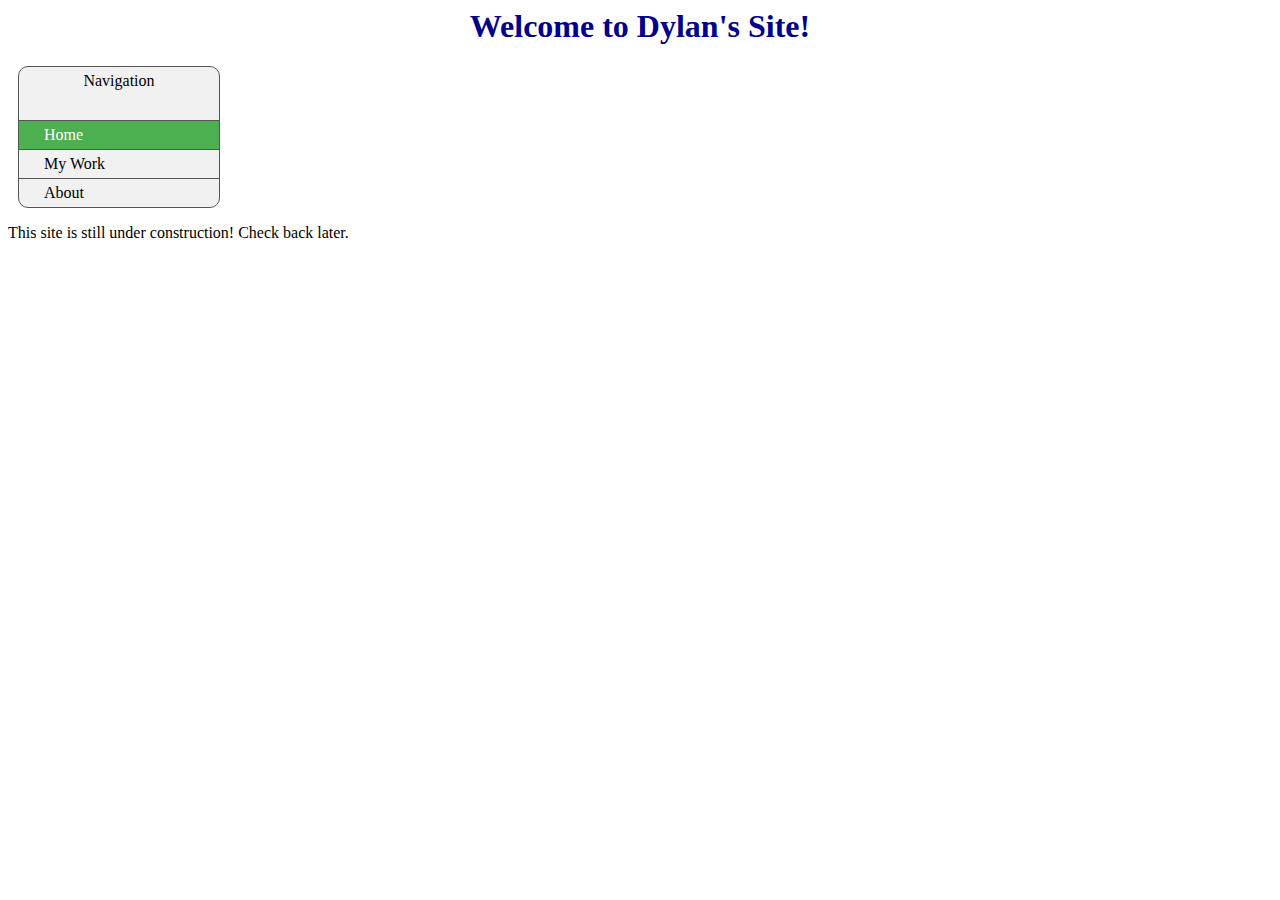
<file: dylans-world/public_html/index.html>
<html>
    <head>
        <link rel="stylesheet" type="text/css" href="css/main.css">
        <link rel="stylesheet" type="text/css" href="css/homepage.css">
        <link rel="stylesheet" type="text/css" href="css/sidebar.css">
        
        <title>Home | Dylan's Site</title>
    </head>
    
    <body>
        <h1>Welcome to Dylan's Site!</h1>
        
        <ul>
            <li class="top">Navigation</li>
            <li class="topitem"><a href="index.html" class="currentpage">Home</a></li>
            <li><a href="html/mywork.html">My Work</a></li>
            <li class="bottomitem"><a href="testing.html">About</a></li>
        </ul>
        
        <p>This site is still under construction! Check back later.</p>
    </body>
</html>
</file>
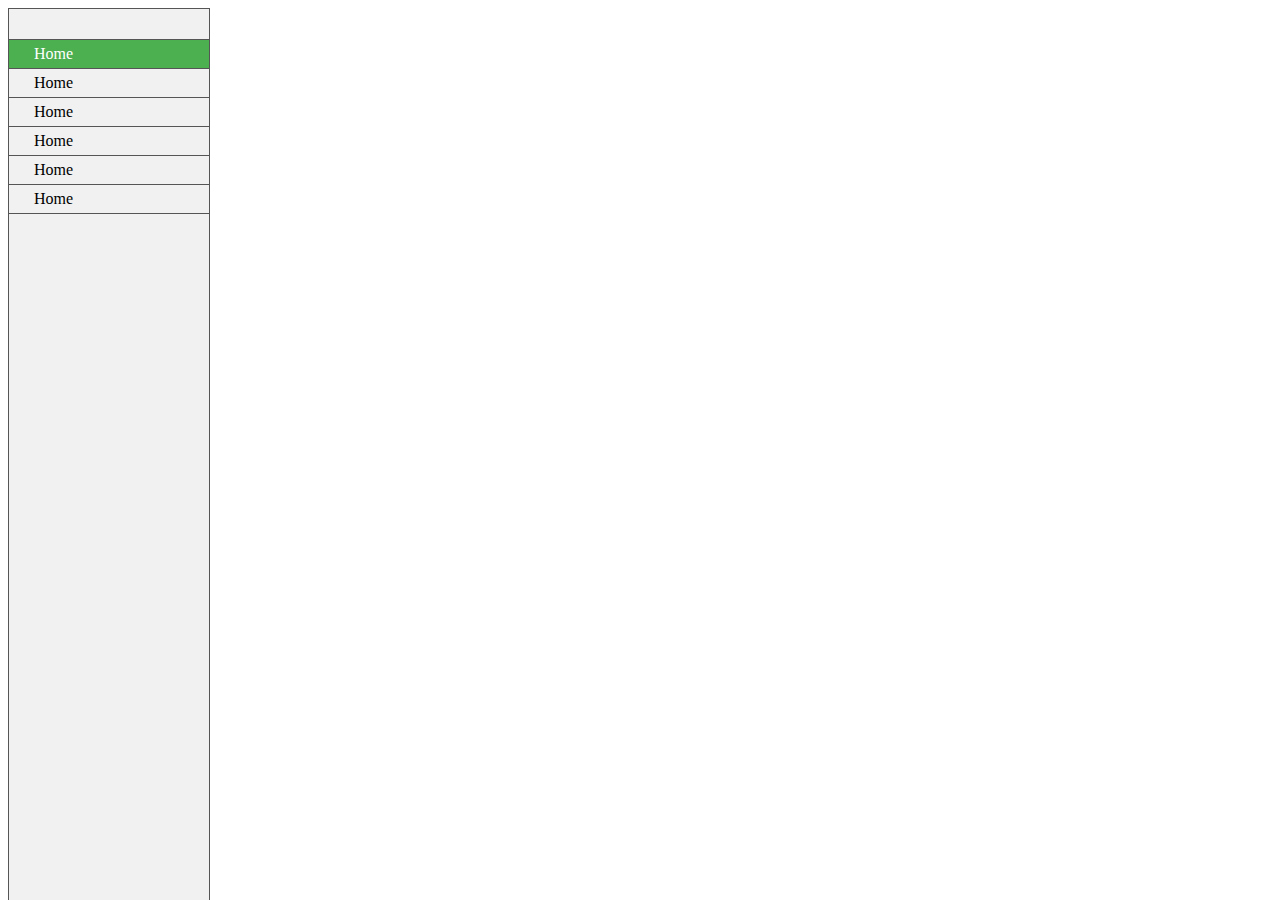
<file: dylans-world/tmp/testing.html>
<html>
    <head>
        <link rel="stylesheet" type="text/css" href="testing.css">
    </head>
    <body>
        <ul>
            <li class="top"><a href="testing.html" class="currentpage">Home</a></li>
            <li><a href="testing.html">Home</a></li>
            <li><a href="testing.html">Home</a></li>
            <li><a href="testing.html">Home</a></li>
            <li><a href="testing.html">Home</a></li>
            <li><a href="testing.html">Home</a></li>
        </ul>
    </body>
</html>
</file>
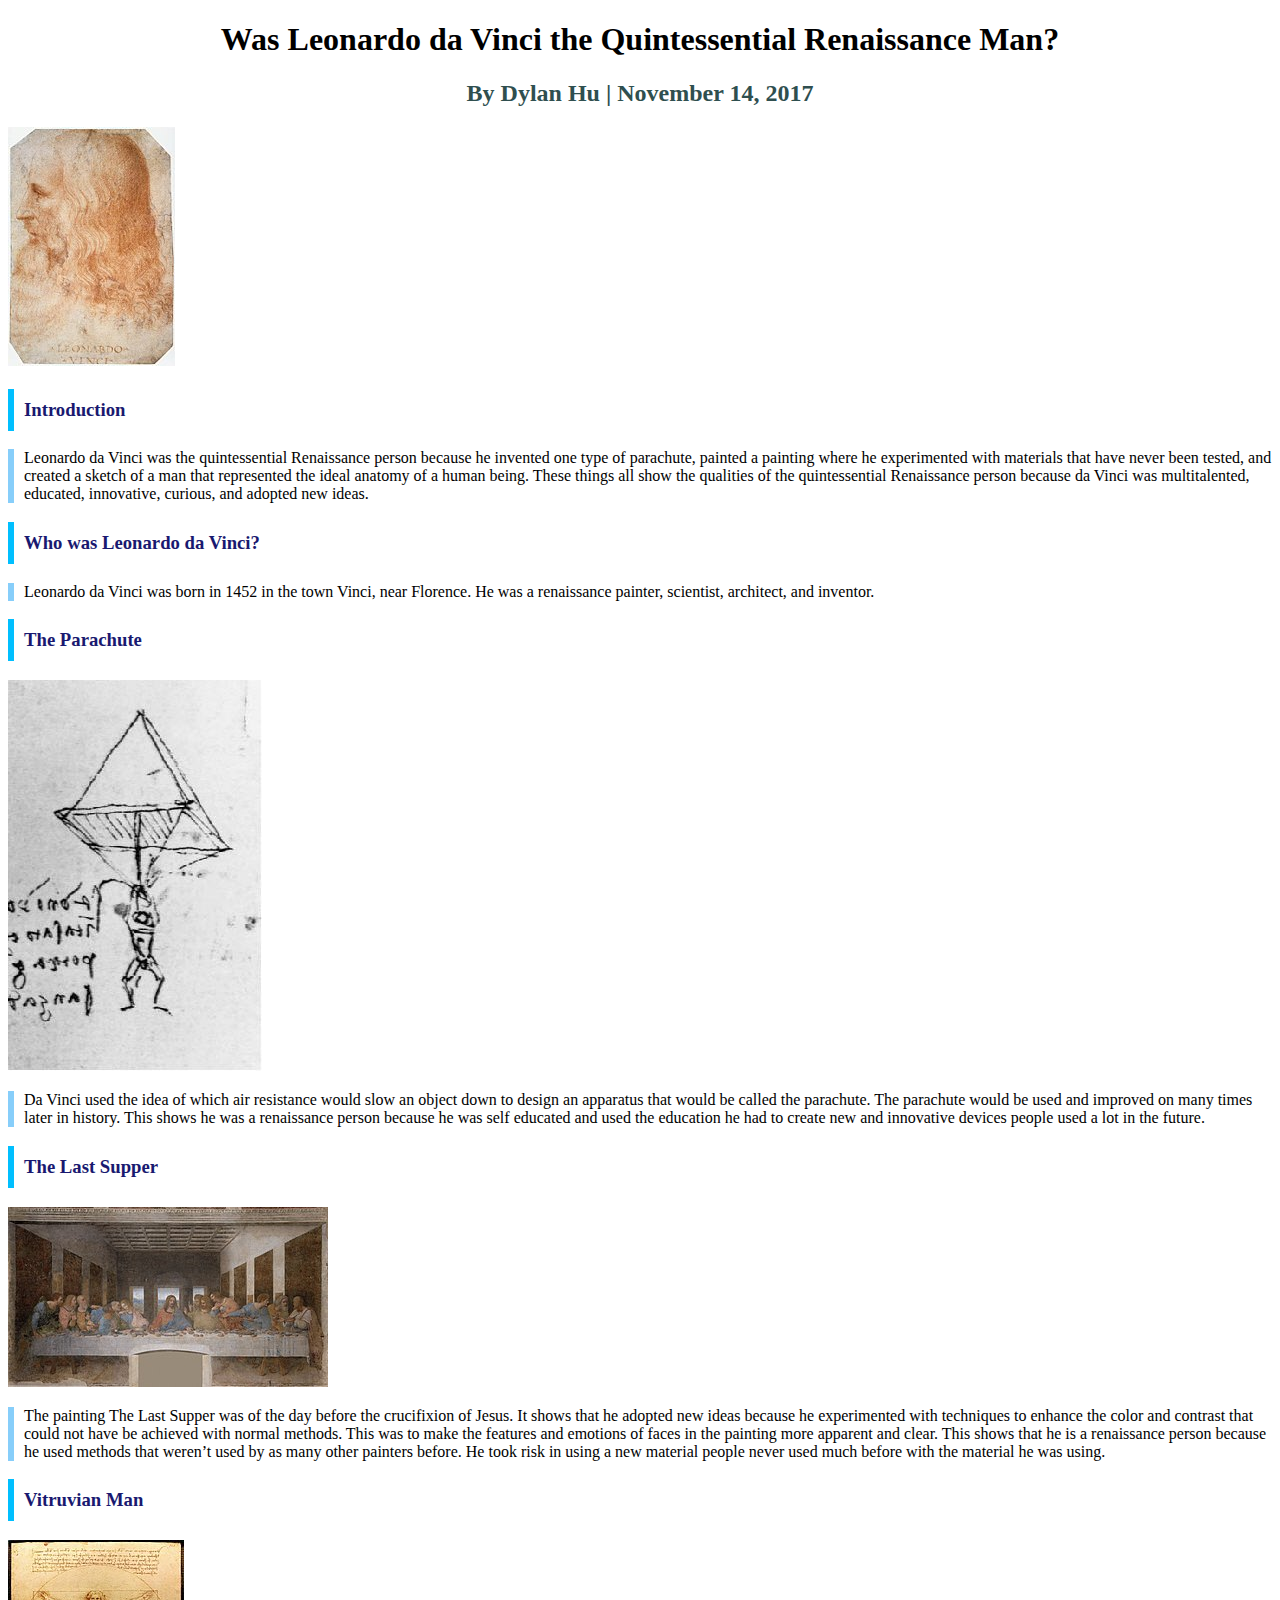
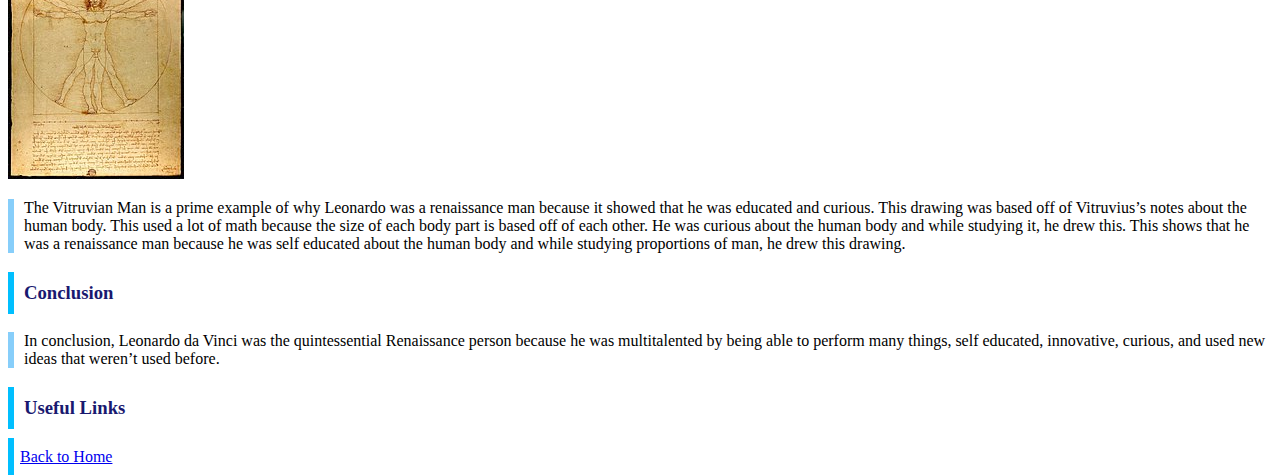
<file: dylans-world/public_html/html/daVinci_a_true_renaissance_person.html>
<!doctype html>
<html lang="en">
  <head>
    <meta charset="utf-8">
    <title>Was Leonardo da Vinci the Quintessential Renaissance Man? | Dylan's Site</title>
    <link rel="stylesheet" type="text/css" href="../css/main.css">
    <link rel="stylesheet" type="text/css" href="../css/essayold.css">
    <style>
      div.picture {
          border-left: 6px solid;
          border-color: deepskyblue;
          padding-left: 10px;
      }
      
    </style>
  </head>
  <body>
	<h1 class="essaytitle">
      Was Leonardo da Vinci the Quintessential Renaissance Man?
    </h1>
    
    <h2 class="author">
      By Dylan Hu | November 14, 2017
    </h2>
    
    <img src="../assets/daVinci_a_true_renaissance_person/leonardo.jpg" alt="Self Portrait of Leonardo da Vinci">
      
    <h3 class="heading">
      Introduction
    </h3>
    
    <p class="text">
      Leonardo da Vinci was the quintessential Renaissance person because he invented one type of parachute, painted a painting where he experimented with materials that have never been tested, and created a sketch of a man that represented the ideal anatomy of a human being. These things all show the qualities of the quintessential Renaissance person because da Vinci was multitalented, educated, innovative, curious, and adopted new ideas.
    </p>
    
    <h3 class='headingtop'>
      Who was Leonardo da Vinci?
    </h3>
    
    <p class="text">
      Leonardo da Vinci was born in 1452 in the town Vinci, near Florence. He was a renaissance painter, scientist, architect, and inventor.
    </p>
    
    <h3 class="heading">
      The Parachute
    </h3>
    
    <img src="../assets/daVinci_a_true_renaissance_person/parachute.jpg" alt="Leonardo da Vinci's parachute invention">  
    
    <p class="text">
      Da Vinci used the idea of which air resistance would slow an object down to design an apparatus that would be called the parachute. The parachute would be used and improved on many times later in history. This shows he was a renaissance person because he was self educated and used the education he had to create new and innovative devices people used a lot in the future. 
    </p>
    
    <h3 class="heading">
      The Last Supper
    </h3>
    
    <img src=../assets/daVinci_a_true_renaissance_person/thelastsupper.jpg alt="the last supper painting">
      
    <p class="text">
      The painting The Last Supper was of the day before the crucifixion of Jesus. It shows that he adopted new ideas because he experimented with techniques to enhance the color and contrast that could not have be achieved with normal methods. This was to make the features and emotions of faces in the painting more apparent and clear. This shows that he is a renaissance person because he used methods that weren’t used by as many other painters before. He took risk in using a new material people never used much before with the material he was using. 
    </p>
    
    <h3 class="heading">
      Vitruvian Man
    </h3>
    
    <img src="../assets/daVinci_a_true_renaissance_person/vitruvianman.jpg" alt="leonardo da vinci's vitruvian man">
      
    <p class="text">
      The Vitruvian Man is a prime example of why Leonardo was a renaissance man because it showed that he was educated and curious. This drawing was based off of Vitruvius’s notes about the human body. This used a lot of math because the size of each body part is based off of each other. He was curious about the human body and while studying it, he drew this. This shows that he was a renaissance man because he was self educated about the human body and while studying proportions of man, he drew this drawing. 
    </p>
    
    <h3 class="heading">
      Conclusion
    </h3>
    
    <p class="text">
      In conclusion, Leonardo da Vinci was the quintessential Renaissance person because he was multitalented by being able to perform many things, self educated, innovative, curious, and used new ideas that weren’t used before.
    </p>
      
    <h3 class="heading">
    Useful Links
    </h3>
    <a class="homelink" href="../index.html">Back to Home</a>
  </body>
</html>
</file>
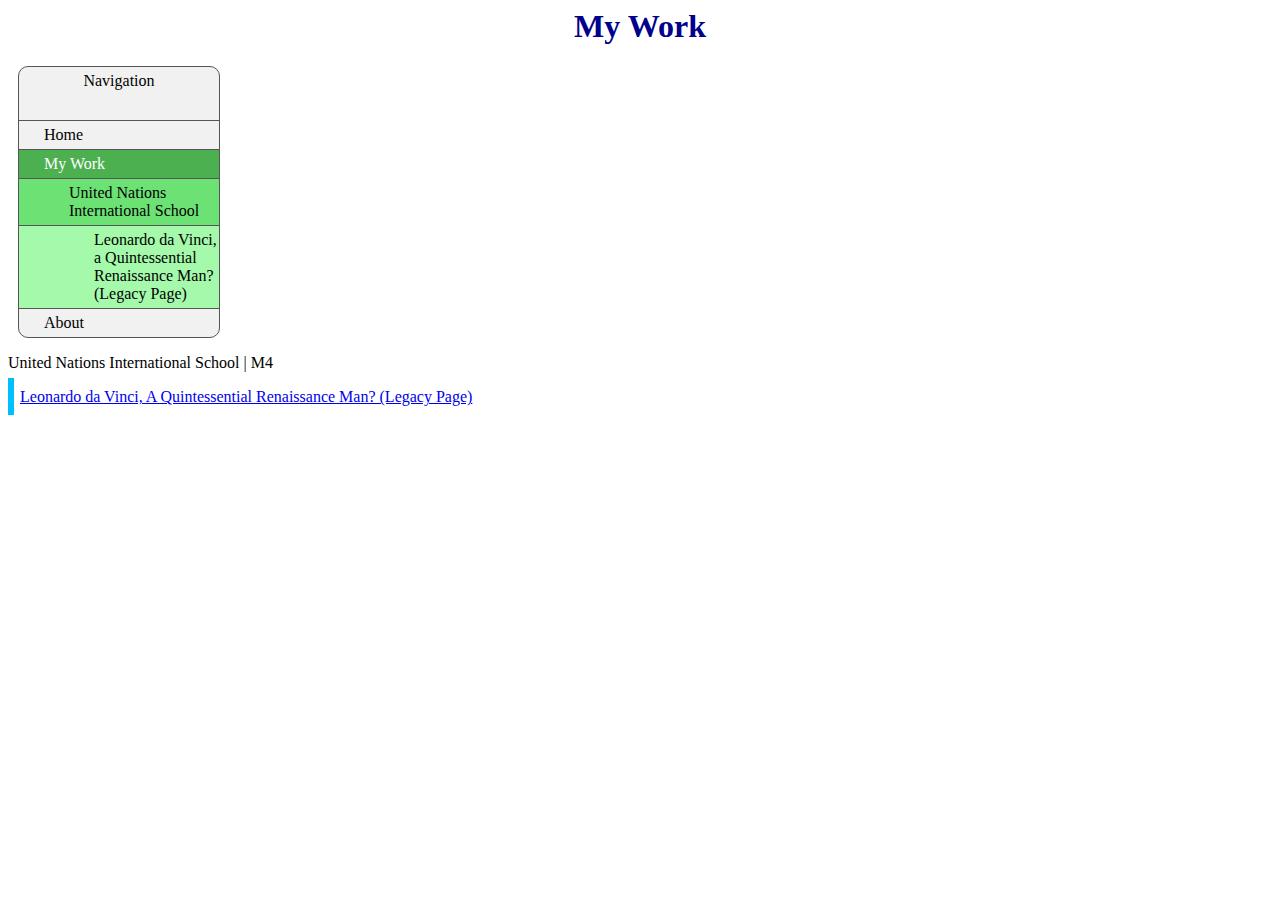
<file: dylans-world/public_html/html/mywork.html>
<html>
    <head>
        <link rel="stylesheet" type="text/css" href="../css/main.css">
        <link rel="stylesheet" type="text/css" href="../css/sidebar.css">
        <link rel="stylesheet" type="text/css" href="../css/homepage.css">
        
        <title>My Work | Dylan's Site</title>
    </head>
    
    <body>
        <h1>My Work</h1>
        <ul>
            <li class="top">Navigation</li>
            <li class="topitem"><a href="../index.html">Home</a></li>
            <li><a href="mywork.html" class="currentpage">My Work</a></li>
            <li><a href="uniswork.html" class="sub1">United Nations International School</a></li>
            <li><a href="daVinci_a_true_renaissance_person.html" class="sub2">Leonardo da Vinci, a Quintessential Renaissance Man? (Legacy Page)</a></li>
            <li class="bottomitem"><a href="testing.html">About</a></li>
        </ul>
        
        <p>United Nations International School | M4</p>
        <a href="daVinci_a_true_renaissance_person.html" class="worklinks">Leonardo da Vinci, A Quintessential Renaissance Man? (Legacy Page)</a>
    </body>
</html>
</file>
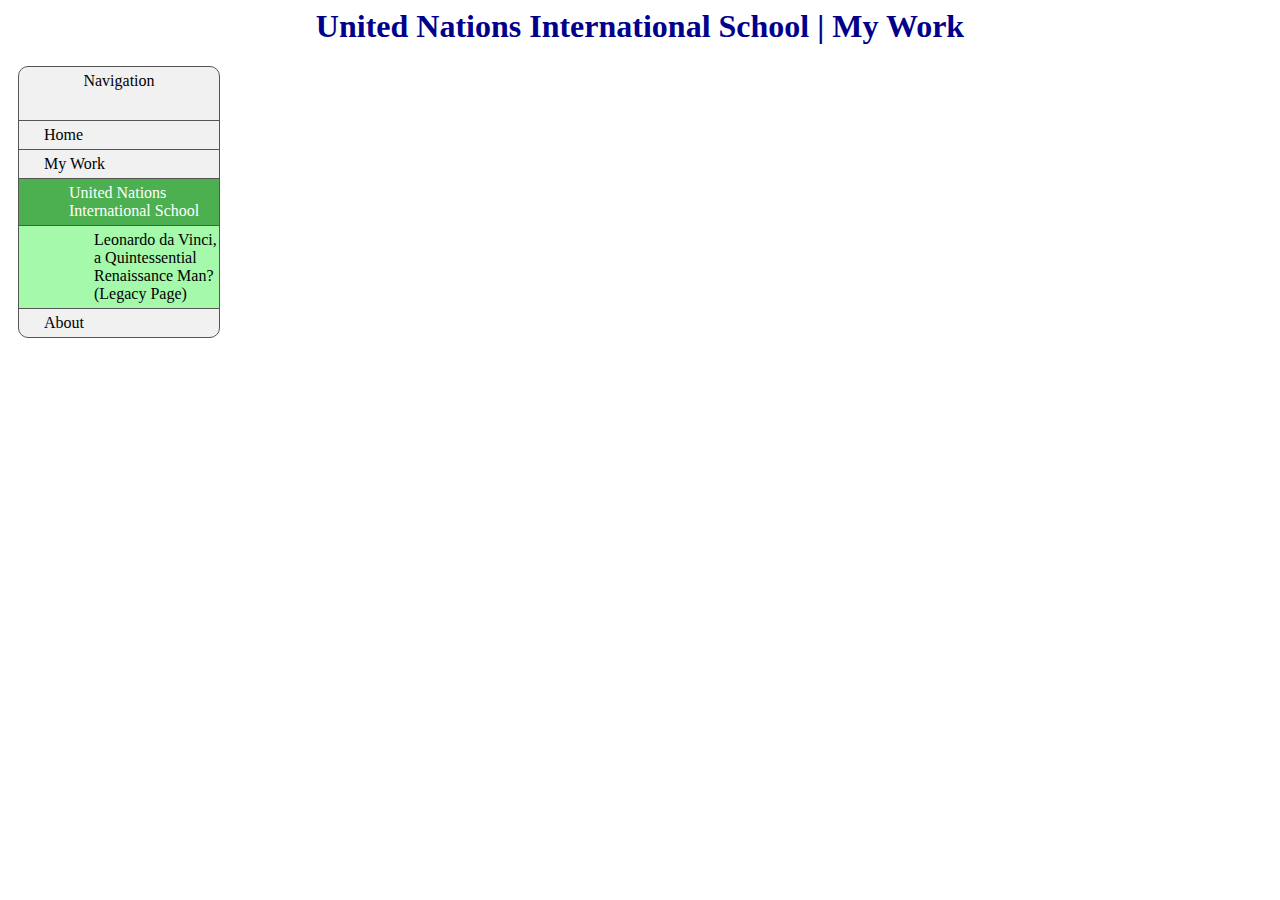
<file: dylans-world/public_html/html/uniswork.html>
<html>
    <head>
        <link rel="stylesheet" type="text/css" href="../css/main.css">
        <link rel="stylesheet" type="text/css" href="../css/sidebar.css">
        <link rel="stylesheet" type="text/css" href="../css/homepage.css">
        
        <title>UNIS | My Work | Dylan's Site</title>
    </head>
    
    <body>
        <h1>United Nations International School | My Work</h1>
        
        <ul>
            <li class="top">Navigation</li>
            <li class="topitem"><a href="../index.html">Home</a></li>
            <li><a href="mywork.html">My Work</a></li>
            <li><a href="uniswork.html" class="currentpage sub1">United Nations International School</a></li>
            <li><a href="daVinci_a_true_renaissance_person.html" class="sub2">Leonardo da Vinci, a Quintessential Renaissance Man? (Legacy Page)</a></li>
            <li class="bottomitem"><a href="testing.html">About</a></li>
        </ul>
    </body>
</html>
</file>
<file: dylans-world/public_html/css/main.css>
body {
    background-color: white;
}

a.homelink {
    padding-top: 10px;
    padding-left: 6px;
    padding-bottom: 10px;
    border-left: 6px solid;
    border-color: deepskyblue;
}

a.worklinks {
    padding-top: 10px;
    padding-left: 6px;
    padding-bottom: 10px;
    border-left: 6px solid;
    border-color: deepskyblue;
}
</file>
<file: dylans-world/public_html/css/homepage.css>
h1 {
    color: darkblue;
    text-align: center;
}

body {
    background-color: white
}

h3.links {
    color: darkblue;
}
</file>
<file: dylans-world/public_html/css/sidebar.css>
ul {
    list-style-type: none;
    
    margin-top: 0;
    margin-bottom: 0;
    margin-left: 10;
    margin-right: 0;
    
    padding-top: 0;
    padding-left: 0;
    padding-right: 0;
    padding-bottom: 0;
    
    width: 200px;
    background-color: #f1f1f1;
    border: 1px solid #555;
    border-radius: 10px;
}

li {
    border-bottom: 1px solid #555;
}

li.topitem {
    border-top: 1px solid #555;
}

li.top {
    border-bottom: none;
    
    display: block;
    
    padding-top: 5px;
    padding-bottom: 5px;
    padding-left: 0px;
    margin-bottom: 25px;
    text-align: center;
}

li.bottomitem {
    border-bottom: none;
}

li a {
    display: block;
    
    color: #000;
    
    padding-top: 5px;
    padding-bottom: 5px;
    padding-left: 25px;
    
    text-decoration: none;
}

li a.sub1 {
    padding-left: 50px;
    background-color: #6ce275;
}

li a.sub2 {
    padding-left: 75px;
    background-color: #a4f9aa;
}
li a:hover:not(.currentpage) {
    background-color: #555;
    color: white;
}

li a.currentpage {
    background-color: #4CAF50;
    color: white;
}
</file>
<file: dylans-world/tmp/testing.css>
ul {
    list-style-type: none;
    
    margin-top: 0;
    margin-bottom: 0;
    margin-left: 0;
    margin-right: 0;
    
    padding-top: 30;
    padding-left: 0;
    padding-right: 0;
    padding-bottom: 0;
    
    width: 200px;
    background-color: #f1f1f1;
    border: 1px solid #555;
    
    height: 100%;
    position: fixed;
    overflow: auto;
}

li {
    border-bottom: 1px solid #555;
}

li.top {
    border-top: 1px solid #555;
}



li a {
    display: block;
    
    color: #000;
    
    padding-top: 5px;
    padding-bottom: 5px;
    padding-left: 25px;
    
    text-decoration: none;
}

li a:hover:not(.currentpage) {
    background-color: #555;
    color: white;
}

li a.currentpage {
    background-color: #4CAF50;
    color: white;
}
p {
    
}
</file>
<file: dylans-world/public_html/css/essayold.css>
h1.essaytitle {
    color: black;
    text-align: center;
}

h2.author {
    color: darkslategray;
    text-align: center;
}

h3.headingtop {
    border-left: 6px solid;
    border-color: deepskyblue;
    padding-top: 10px;
    padding-left: 10px;
    padding-bottom: 10px;
    color: midnightblue;

}

h3.heading {
    border-left: 6px solid;
    border-color: deepskyblue;
    padding-top: 10px;
    padding-left: 10px;
    padding-bottom: 10px;
    color: midnightblue;
}

p.text {
    border-left: 6px solid;
    border-color: lightskyblue;
    padding-left: 10px;
    color:black;
}
</file>
